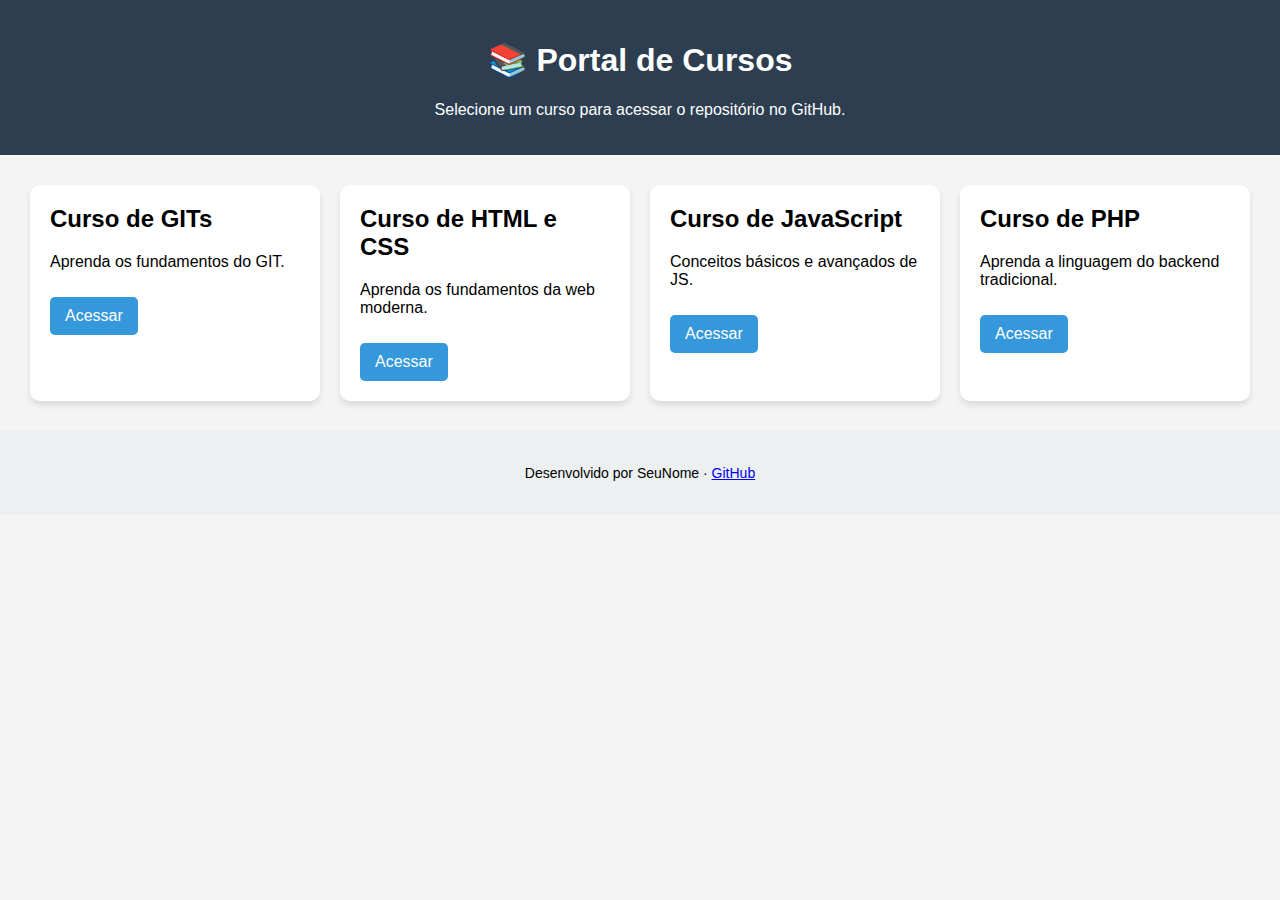
<file: index.html>
<!DOCTYPE html>
<html lang="pt-BR">
<head>
  <meta charset="UTF-8" />
  <meta name="viewport" content="width=device-width, initial-scale=1.0" />
  <title>Portal de Cursos</title>
  <link rel="stylesheet" href="style.css" />
</head>
<body>
  <header>
    <h1>📚 Portal de Cursos</h1>
    <p>Selecione um curso para acessar o repositório no GitHub.</p>
  </header>

  <main>
    <section class="cursos" id="cursos-container">
      <p>Carregando cursos...</p>
    </section>
  </main>

  <footer>
    <p>Desenvolvido por SeuNome · <a href="https://github.com/seuusuario">GitHub</a></p>
  </footer>

  <script src="script.js"></script>
</body>
</html>
</file>
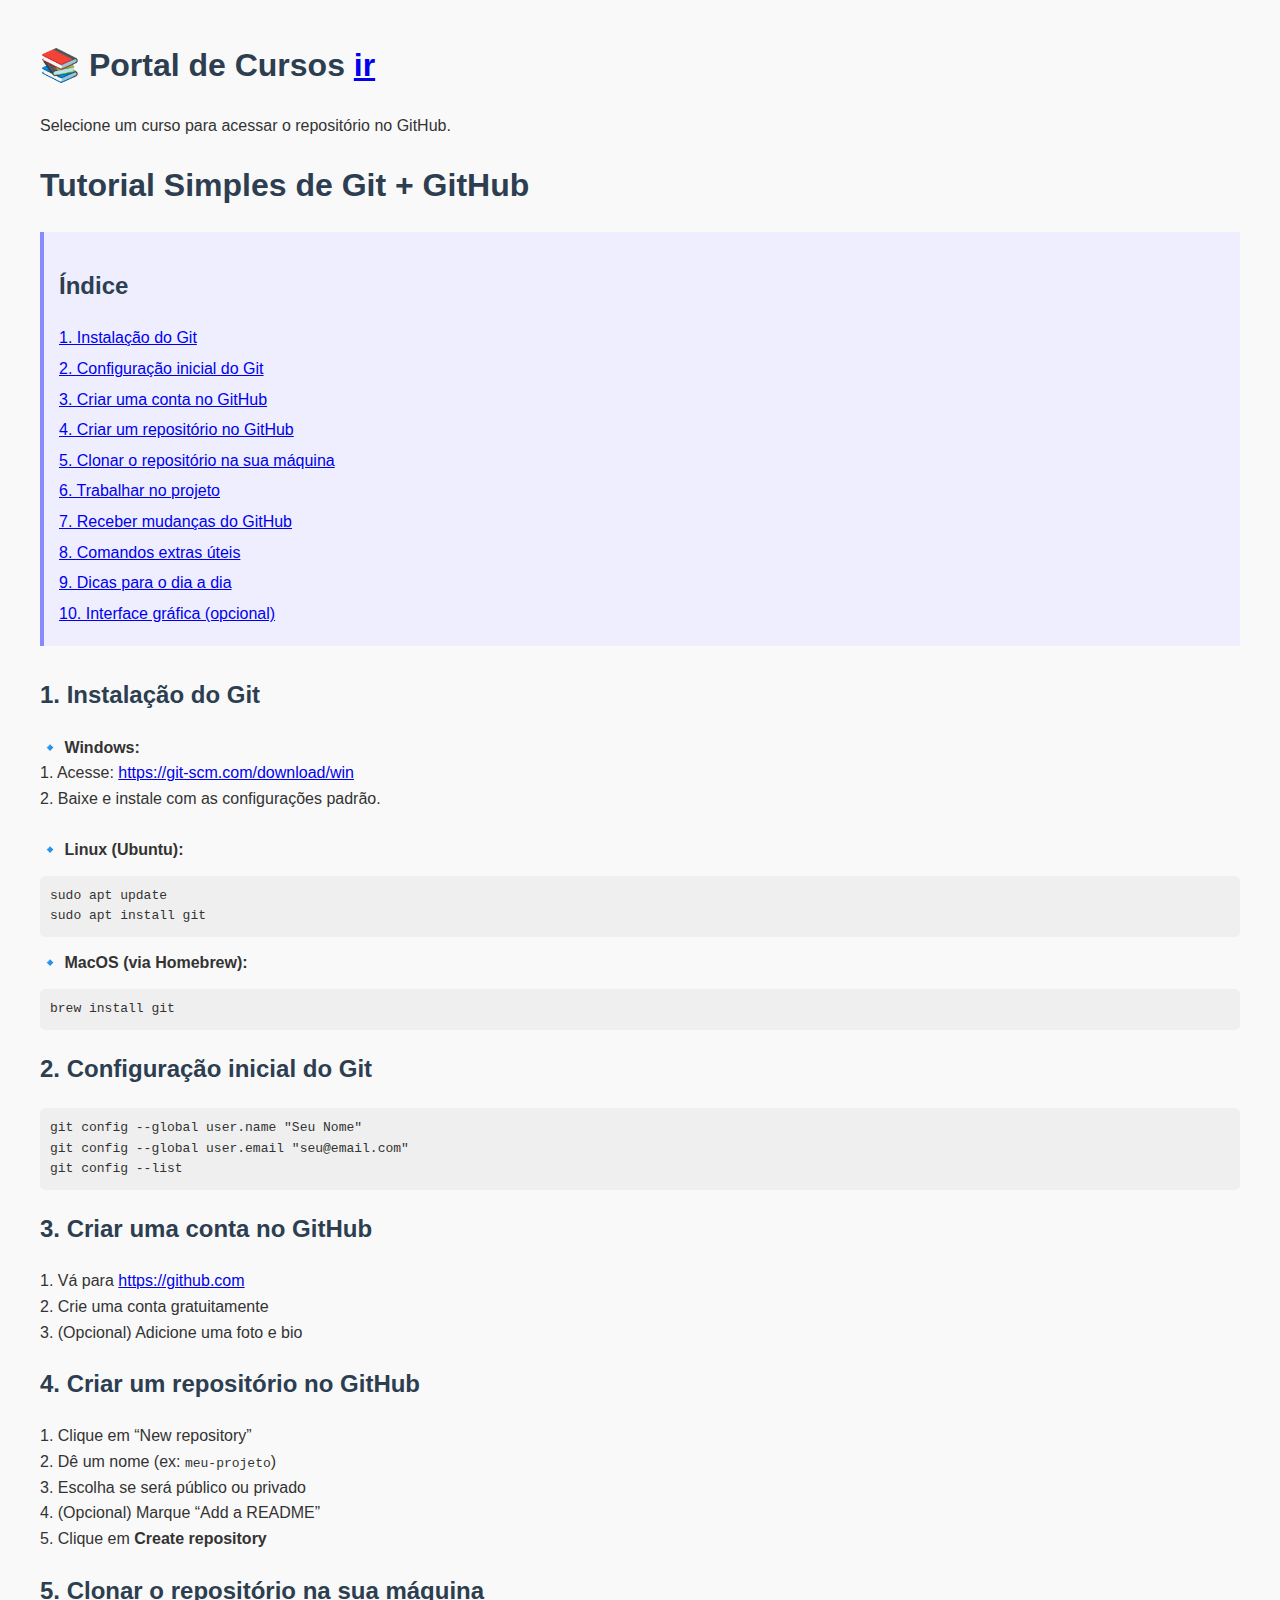
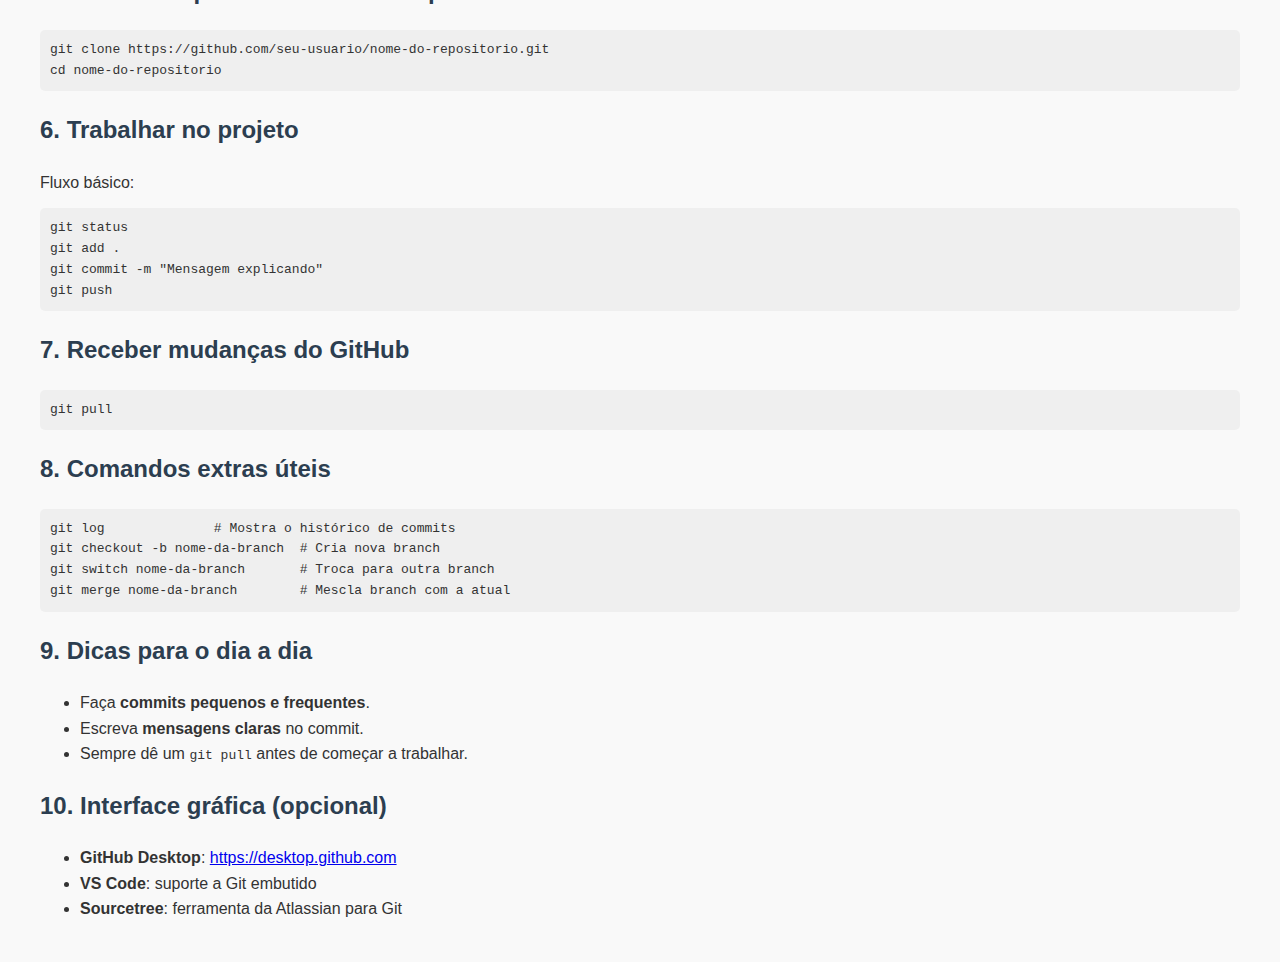
<file: git/index.html>
<!DOCTYPE html>
<html lang="pt-BR">
<head>
    <meta charset="UTF-8">
    <meta name="viewport" content="width=device-width, initial-scale=1.0">
    <title>Tutorial Simples de Git + GitHub</title>
    <style>
        body {
            font-family: Arial, sans-serif;
            line-height: 1.6;
            margin: 40px;
            background-color: #f9f9f9;
            color: #333;
        }
        h1, h2 {
            color: #2c3e50;
        }
        pre {
            background-color: #efefef;
            padding: 10px;
            border-radius: 5px;
            overflow-x: auto;
        }
        ul {
            margin-top: 0;
        }
        .toc {
            background-color: #eef;
            padding: 15px;
            border-left: 4px solid #88f;
            margin-bottom: 30px;
        }
        .toc a {
            display: block;
            margin-bottom: 5px;
        }
    </style>
</head>
<body>
  <header>
    <h1>📚 Portal de Cursos   <a href='https://devsimplifica.github.io/teste/'>ir</a> </h1>
    <p>Selecione um curso para acessar o repositório no GitHub.</p>
  </header>
<h1>Tutorial Simples de Git + GitHub</h1>

<div class="toc">
    <h2>Índice</h2>
    <a href="#instalacao">1. Instalação do Git</a>
    <a href="#configuracao">2. Configuração inicial do Git</a>
    <a href="#conta">3. Criar uma conta no GitHub</a>
    <a href="#repositorio">4. Criar um repositório no GitHub</a>
    <a href="#clonar">5. Clonar o repositório na sua máquina</a>
    <a href="#trabalhar">6. Trabalhar no projeto</a>
    <a href="#receber">7. Receber mudanças do GitHub</a>
    <a href="#comandos">8. Comandos extras úteis</a>
    <a href="#dicas">9. Dicas para o dia a dia</a>
    <a href="#interface">10. Interface gráfica (opcional)</a>
</div>
<h2 id="instalacao">1. Instalação do Git</h2>

<b>🔹 Windows:</b><br>
1. Acesse: <a href="https://git-scm.com/download/win" target="_blank">https://git-scm.com/download/win</a><br>
2. Baixe e instale com as configurações padrão.<br><br>
<b>🔹 Linux (Ubuntu):</b>
<pre>sudo apt update
sudo apt install git</pre>
<b>🔹 MacOS (via Homebrew):</b>
<pre>brew install git</pre>
    
<h2 id="configuracao">2. Configuração inicial do Git</h2>

<pre>git config --global user.name "Seu Nome"
git config --global user.email "seu@email.com"
git config --list</pre>
    
<h2 id="conta">3. Criar uma conta no GitHub</h2>

1. Vá para <a href="https://github.com" target="_blank">https://github.com</a><br>
2. Crie uma conta gratuitamente<br>
3. (Opcional) Adicione uma foto e bio
    
<h2 id="repositorio">4. Criar um repositório no GitHub</h2>

1. Clique em “New repository”<br>
2. Dê um nome (ex: <code>meu-projeto</code>)<br>
3. Escolha se será público ou privado<br>
4. (Opcional) Marque “Add a README”<br>
5. Clique em <b>Create repository</b>
    
<h2 id="clonar">5. Clonar o repositório na sua máquina</h2>

<pre>git clone https://github.com/seu-usuario/nome-do-repositorio.git
cd nome-do-repositorio</pre>
    
<h2 id="trabalhar">6. Trabalhar no projeto</h2>

Fluxo básico:
<pre>git status
git add .
git commit -m "Mensagem explicando"
git push</pre>
    
<h2 id="receber">7. Receber mudanças do GitHub</h2>

<pre>git pull</pre>
    
<h2 id="comandos">8. Comandos extras úteis</h2>

<pre>git log              # Mostra o histórico de commits
git checkout -b nome-da-branch  # Cria nova branch
git switch nome-da-branch       # Troca para outra branch
git merge nome-da-branch        # Mescla branch com a atual</pre>
    
<h2 id="dicas">9. Dicas para o dia a dia</h2>

<ul>
<li>Faça <b>commits pequenos e frequentes</b>.</li>
<li>Escreva <b>mensagens claras</b> no commit.</li>
<li>Sempre dê um <code>git pull</code> antes de começar a trabalhar.</li>
</ul>
    
<h2 id="interface">10. Interface gráfica (opcional)</h2>

<ul>
<li><b>GitHub Desktop</b>: <a href="https://desktop.github.com" target="_blank">https://desktop.github.com</a></li>
<li><b>VS Code</b>: suporte a Git embutido</li>
<li><b>Sourcetree</b>: ferramenta da Atlassian para Git</li>
</ul>
    

</body>
</html>
</file>
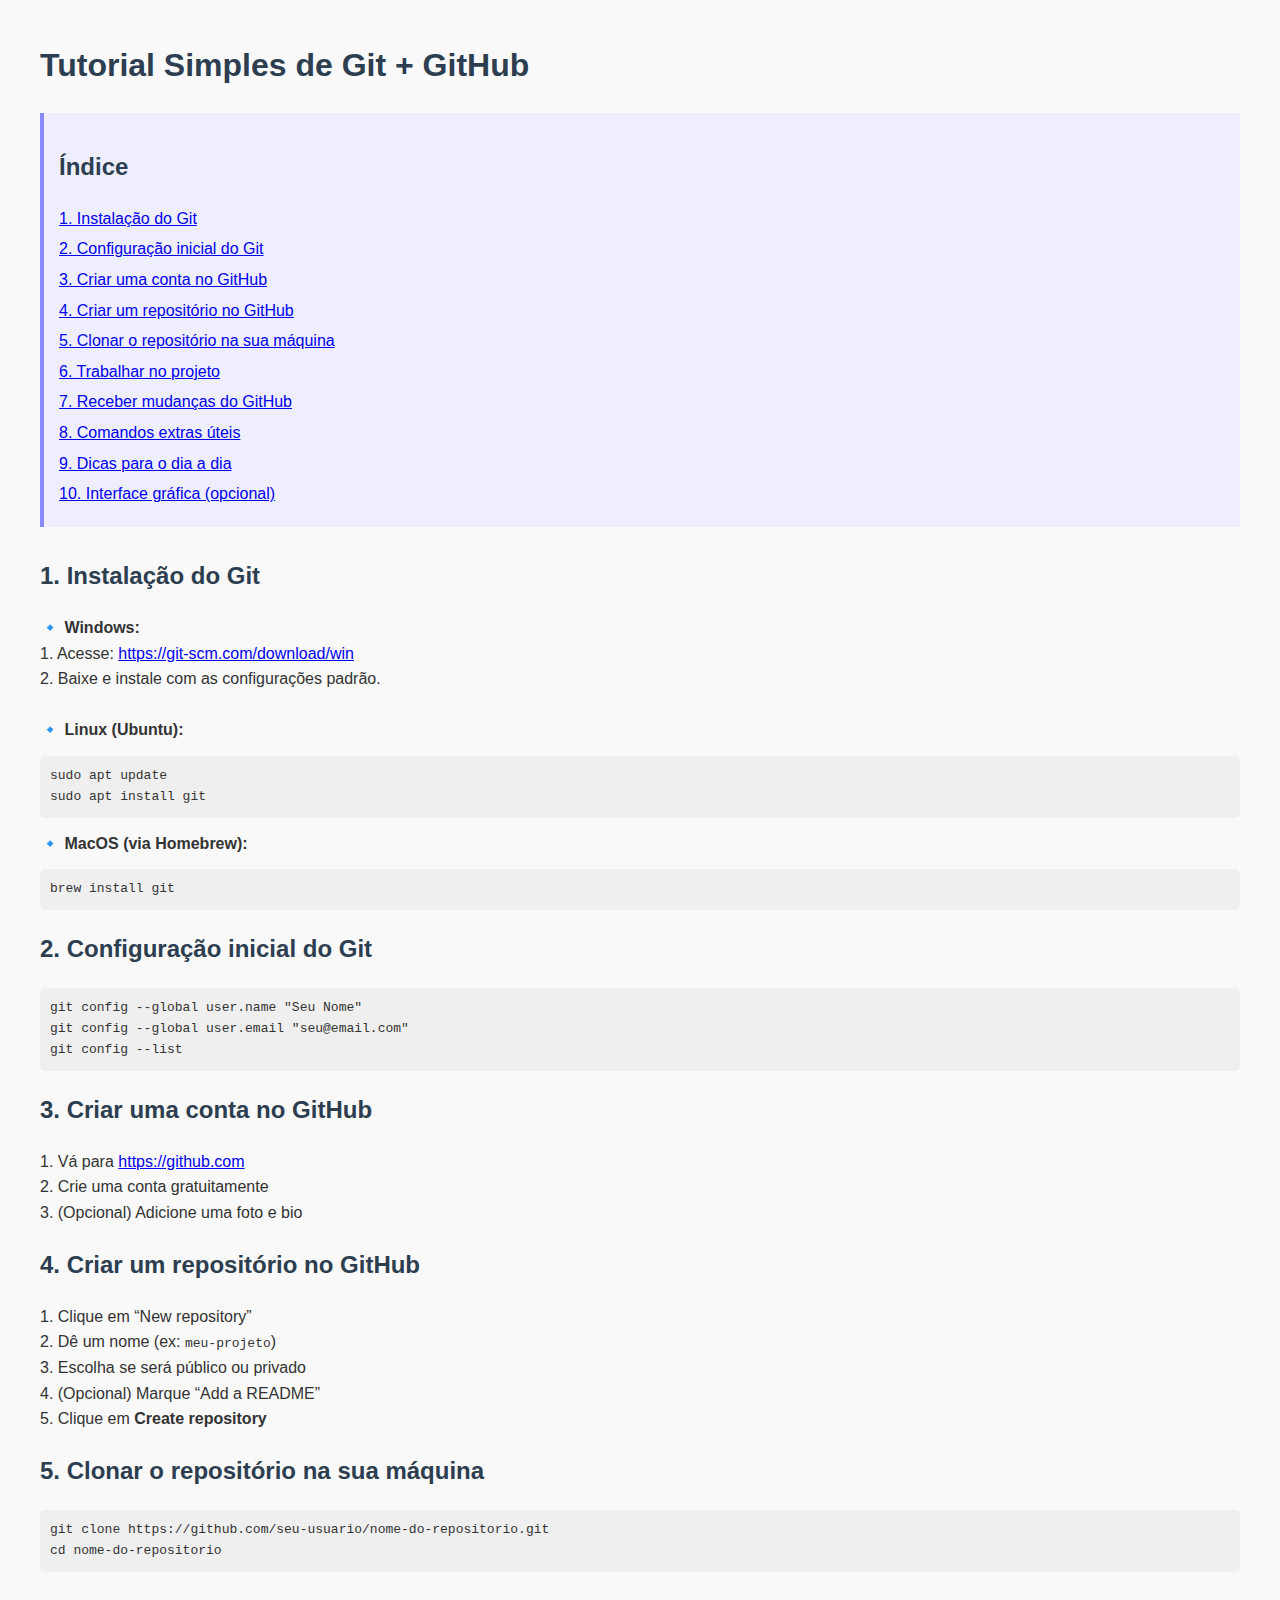
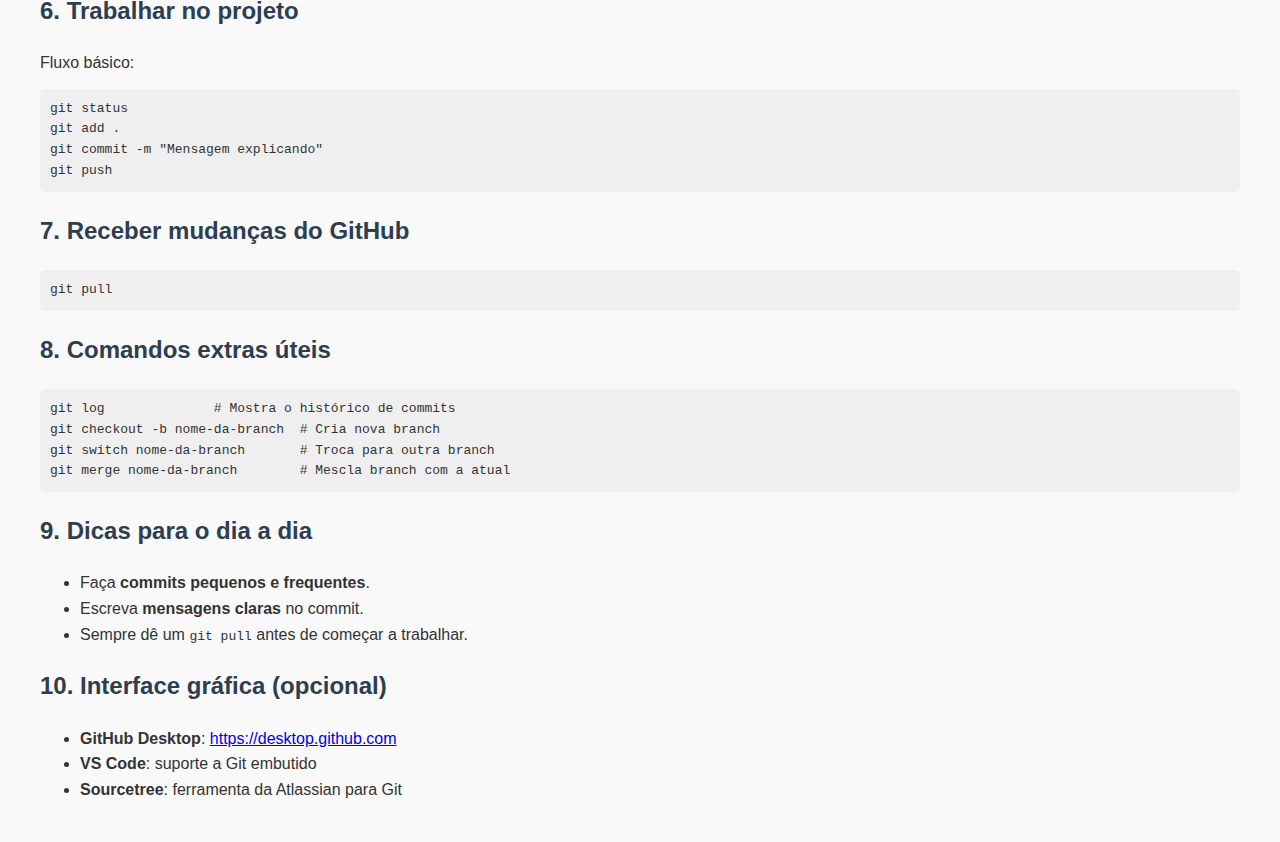
<file: tutorial_git_github.html>
<!DOCTYPE html>
<html lang="pt-BR">
<head>
    <meta charset="UTF-8">
    <meta name="viewport" content="width=device-width, initial-scale=1.0">
    <title>Tutorial Simples de Git + GitHub</title>
    <style>
        body {
            font-family: Arial, sans-serif;
            line-height: 1.6;
            margin: 40px;
            background-color: #f9f9f9;
            color: #333;
        }
        h1, h2 {
            color: #2c3e50;
        }
        pre {
            background-color: #efefef;
            padding: 10px;
            border-radius: 5px;
            overflow-x: auto;
        }
        ul {
            margin-top: 0;
        }
        .toc {
            background-color: #eef;
            padding: 15px;
            border-left: 4px solid #88f;
            margin-bottom: 30px;
        }
        .toc a {
            display: block;
            margin-bottom: 5px;
        }
    </style>
</head>
<body>

<h1>Tutorial Simples de Git + GitHub</h1>

<div class="toc">
    <h2>Índice</h2>
    <a href="#instalacao">1. Instalação do Git</a>
    <a href="#configuracao">2. Configuração inicial do Git</a>
    <a href="#conta">3. Criar uma conta no GitHub</a>
    <a href="#repositorio">4. Criar um repositório no GitHub</a>
    <a href="#clonar">5. Clonar o repositório na sua máquina</a>
    <a href="#trabalhar">6. Trabalhar no projeto</a>
    <a href="#receber">7. Receber mudanças do GitHub</a>
    <a href="#comandos">8. Comandos extras úteis</a>
    <a href="#dicas">9. Dicas para o dia a dia</a>
    <a href="#interface">10. Interface gráfica (opcional)</a>
</div>
<h2 id="instalacao">1. Instalação do Git</h2>

<b>🔹 Windows:</b><br>
1. Acesse: <a href="https://git-scm.com/download/win" target="_blank">https://git-scm.com/download/win</a><br>
2. Baixe e instale com as configurações padrão.<br><br>
<b>🔹 Linux (Ubuntu):</b>
<pre>sudo apt update
sudo apt install git</pre>
<b>🔹 MacOS (via Homebrew):</b>
<pre>brew install git</pre>
    
<h2 id="configuracao">2. Configuração inicial do Git</h2>

<pre>git config --global user.name "Seu Nome"
git config --global user.email "seu@email.com"
git config --list</pre>
    
<h2 id="conta">3. Criar uma conta no GitHub</h2>

1. Vá para <a href="https://github.com" target="_blank">https://github.com</a><br>
2. Crie uma conta gratuitamente<br>
3. (Opcional) Adicione uma foto e bio
    
<h2 id="repositorio">4. Criar um repositório no GitHub</h2>

1. Clique em “New repository”<br>
2. Dê um nome (ex: <code>meu-projeto</code>)<br>
3. Escolha se será público ou privado<br>
4. (Opcional) Marque “Add a README”<br>
5. Clique em <b>Create repository</b>
    
<h2 id="clonar">5. Clonar o repositório na sua máquina</h2>

<pre>git clone https://github.com/seu-usuario/nome-do-repositorio.git
cd nome-do-repositorio</pre>
    
<h2 id="trabalhar">6. Trabalhar no projeto</h2>

Fluxo básico:
<pre>git status
git add .
git commit -m "Mensagem explicando"
git push</pre>
    
<h2 id="receber">7. Receber mudanças do GitHub</h2>

<pre>git pull</pre>
    
<h2 id="comandos">8. Comandos extras úteis</h2>

<pre>git log              # Mostra o histórico de commits
git checkout -b nome-da-branch  # Cria nova branch
git switch nome-da-branch       # Troca para outra branch
git merge nome-da-branch        # Mescla branch com a atual</pre>
    
<h2 id="dicas">9. Dicas para o dia a dia</h2>

<ul>
<li>Faça <b>commits pequenos e frequentes</b>.</li>
<li>Escreva <b>mensagens claras</b> no commit.</li>
<li>Sempre dê um <code>git pull</code> antes de começar a trabalhar.</li>
</ul>
    
<h2 id="interface">10. Interface gráfica (opcional)</h2>

<ul>
<li><b>GitHub Desktop</b>: <a href="https://desktop.github.com" target="_blank">https://desktop.github.com</a></li>
<li><b>VS Code</b>: suporte a Git embutido</li>
<li><b>Sourcetree</b>: ferramenta da Atlassian para Git</li>
</ul>
    

</body>
</html>
</file>
<file: style.css>
body {
    font-family: Arial, sans-serif;
    background: #f4f4f4;
    margin: 0;
    padding: 0;
  }
  
  header {
    background: #2c3e50;
    color: white;
    padding: 20px;
    text-align: center;
  }
  
  .cursos {
    display: grid;
    grid-template-columns: repeat(auto-fit, minmax(280px, 1fr));
    gap: 20px;
    padding: 30px;
  }
  
  .curso {
    background: white;
    padding: 20px;
    border-radius: 10px;
    box-shadow: 0 4px 6px rgba(0,0,0,0.1);
  }
  
  .curso h2 {
    margin-top: 0;
  }
  
  .curso a {
    display: inline-block;
    margin-top: 10px;
    padding: 10px 15px;
    background: #3498db;
    color: white;
    text-decoration: none;
    border-radius: 5px;
  }
  
  .curso a:hover {
    background: #2980b9;
  }
  
  footer {
    text-align: center;
    padding: 20px;
    background: #ecf0f1;
    font-size: 14px;
  }
</file>
